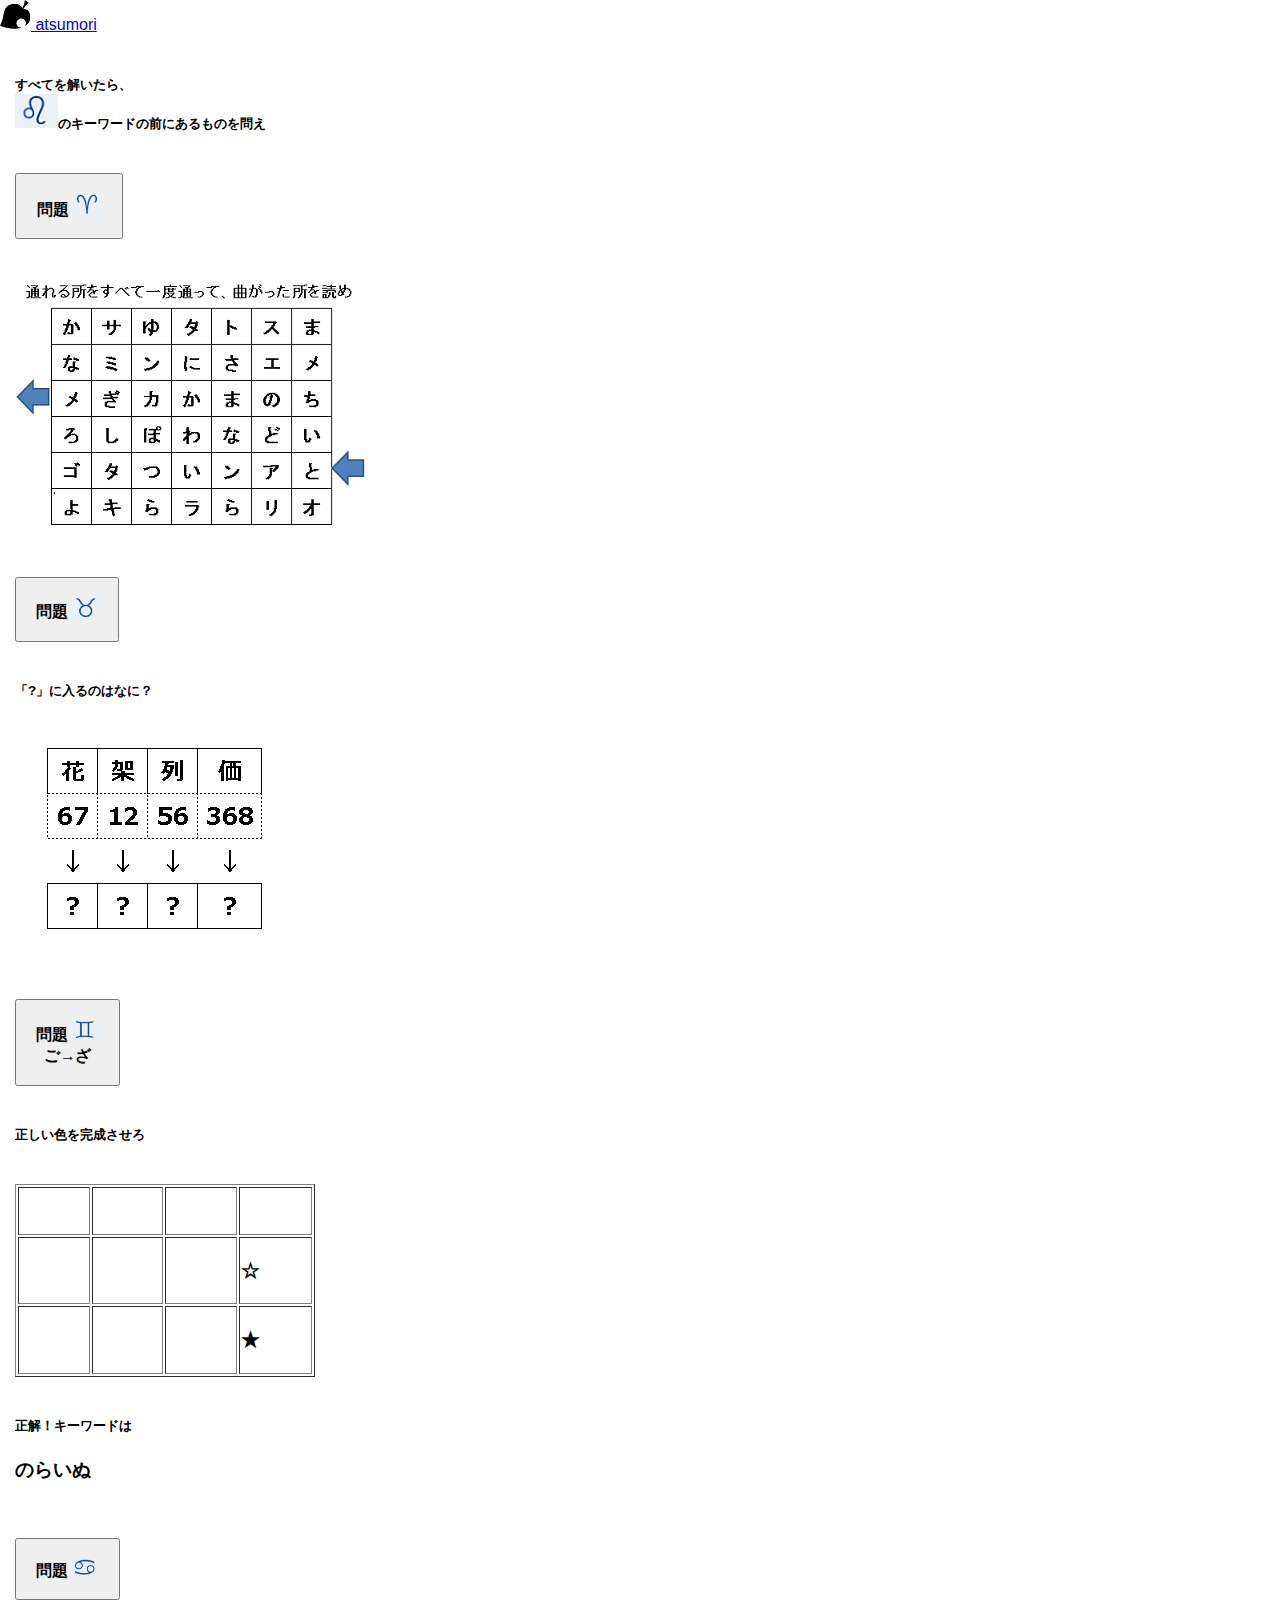
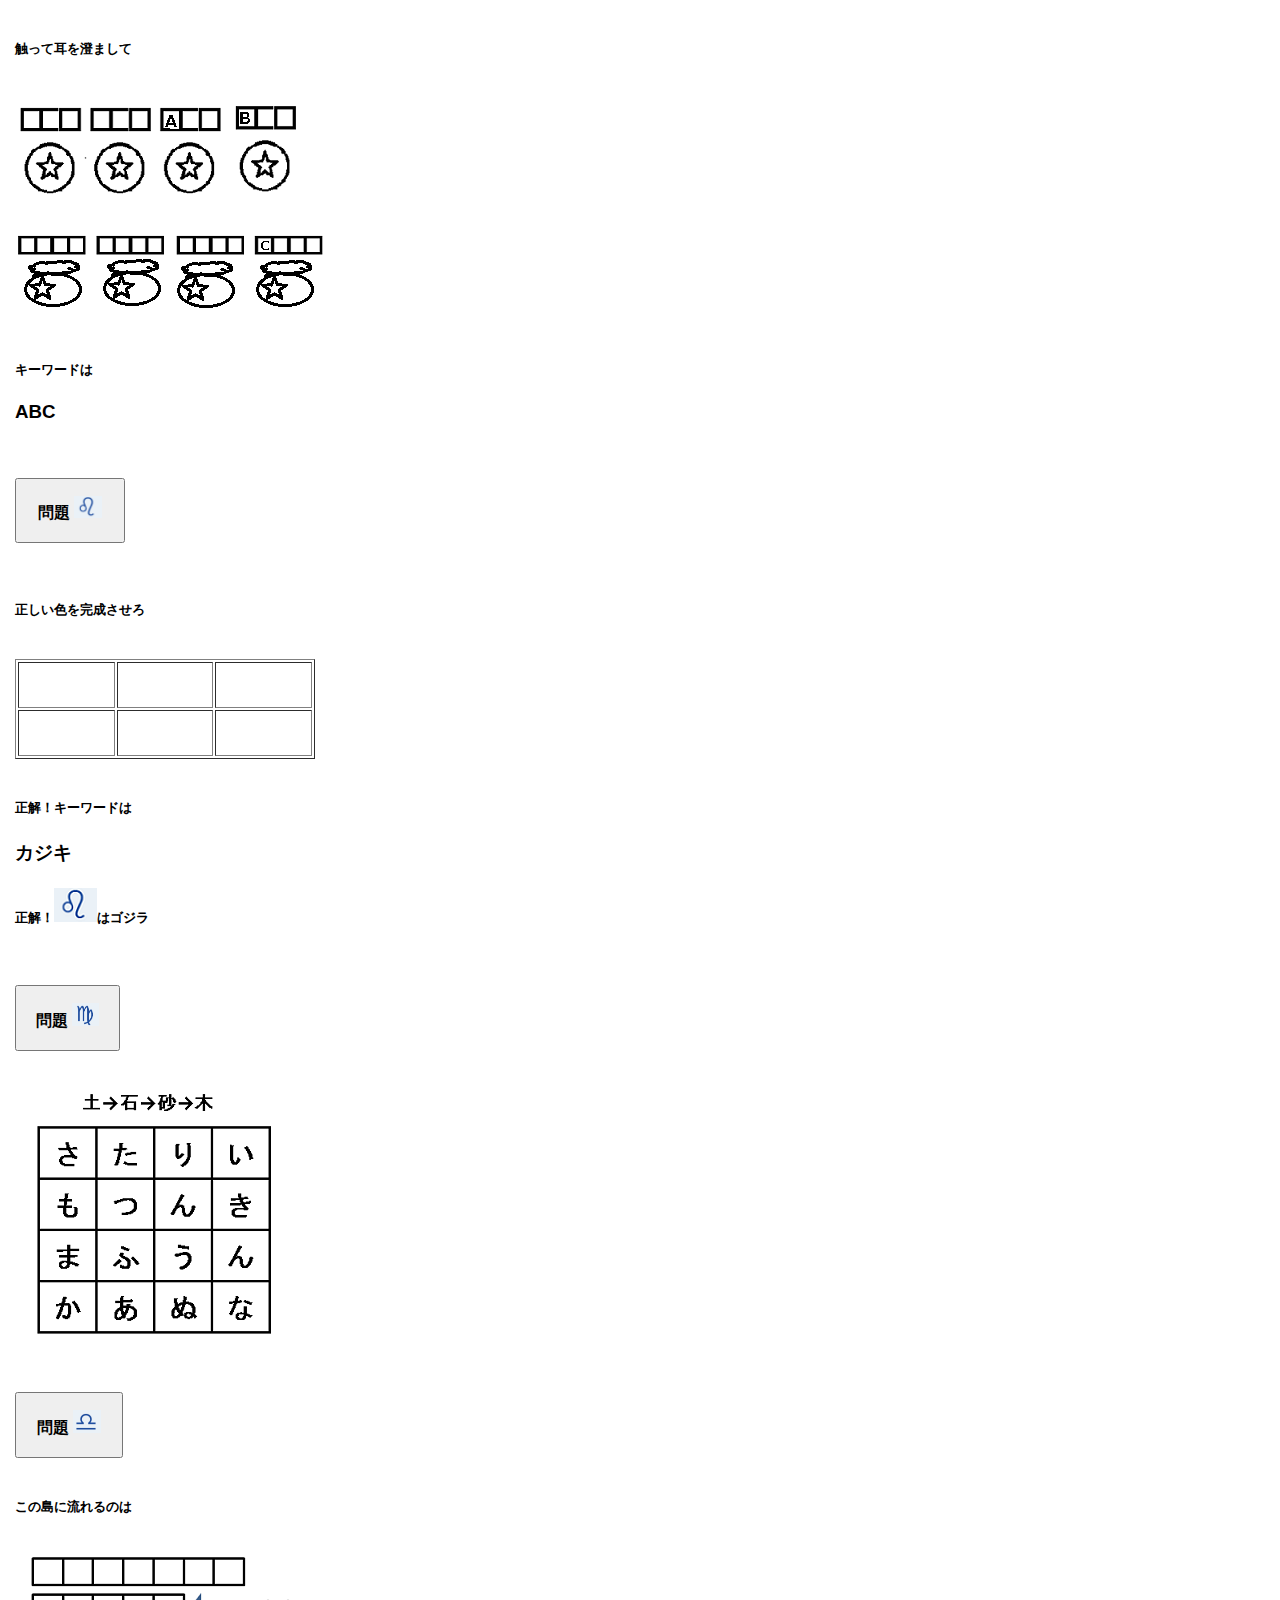
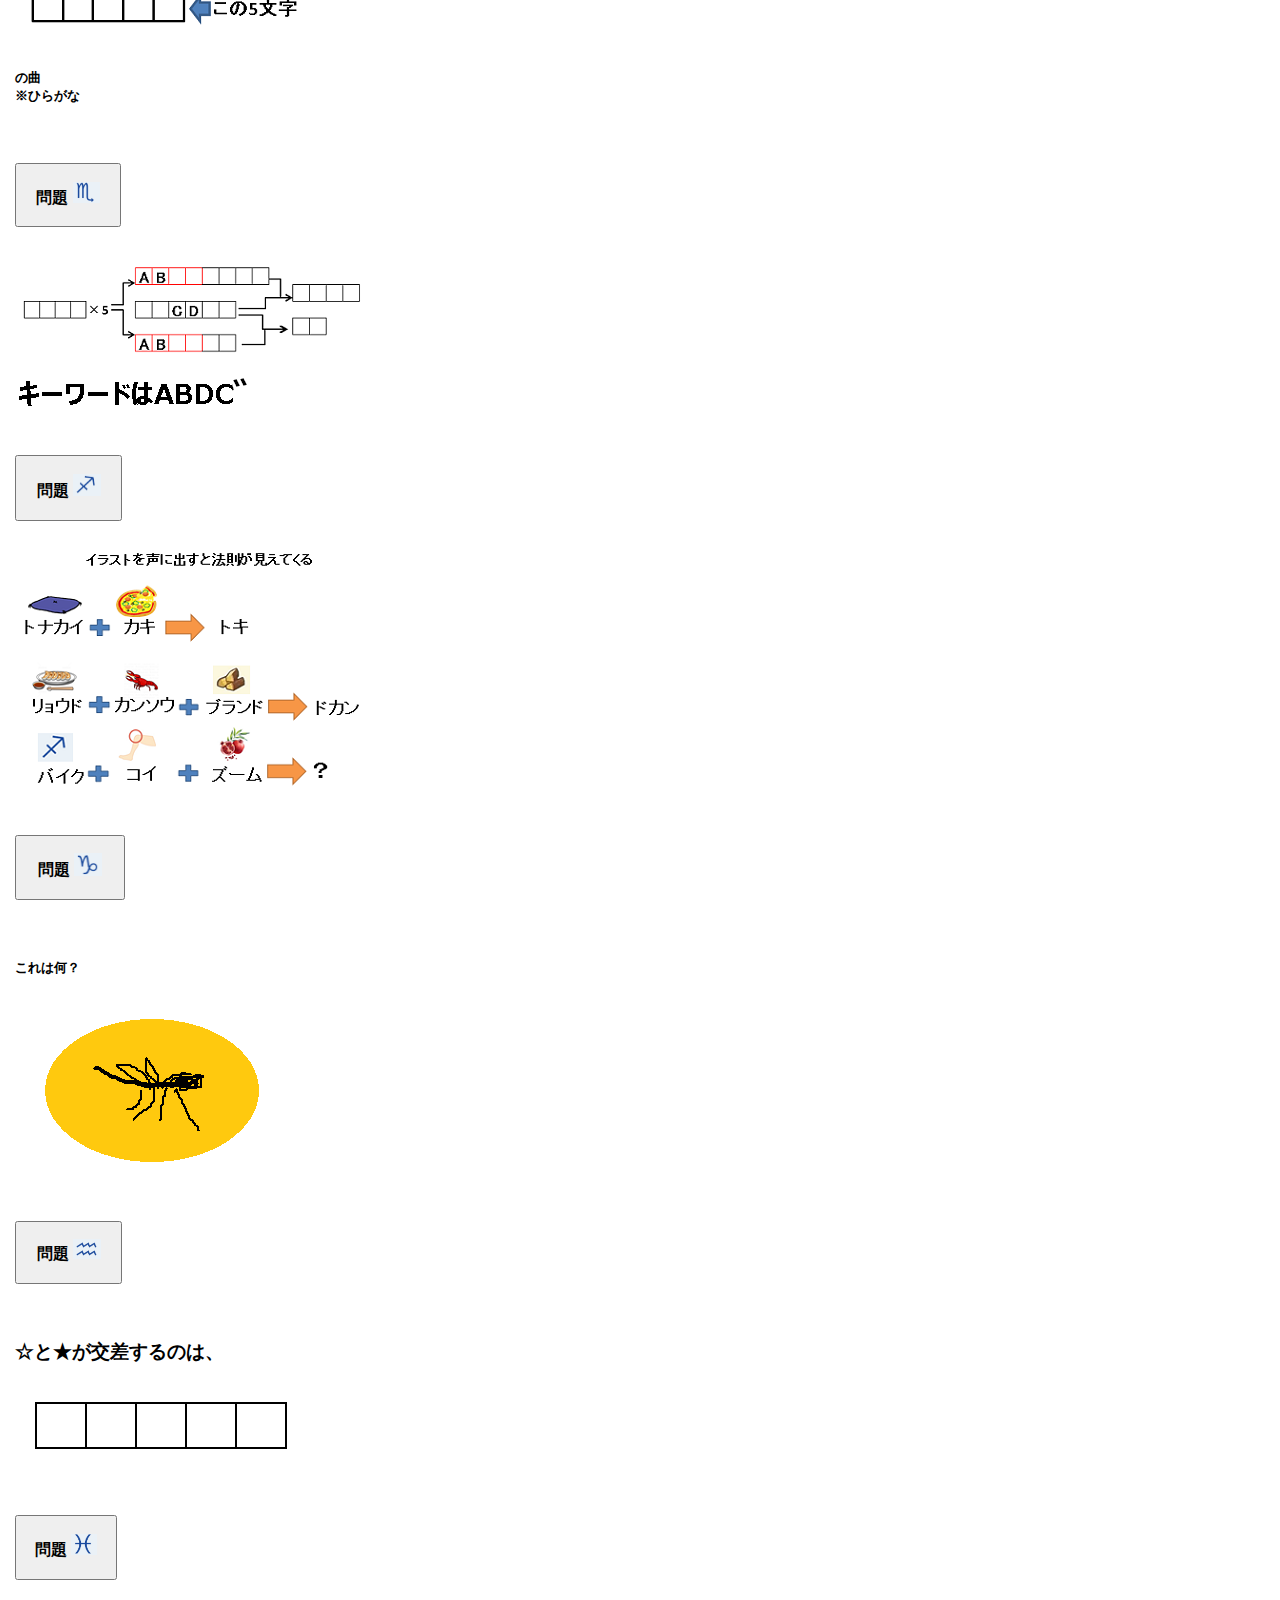
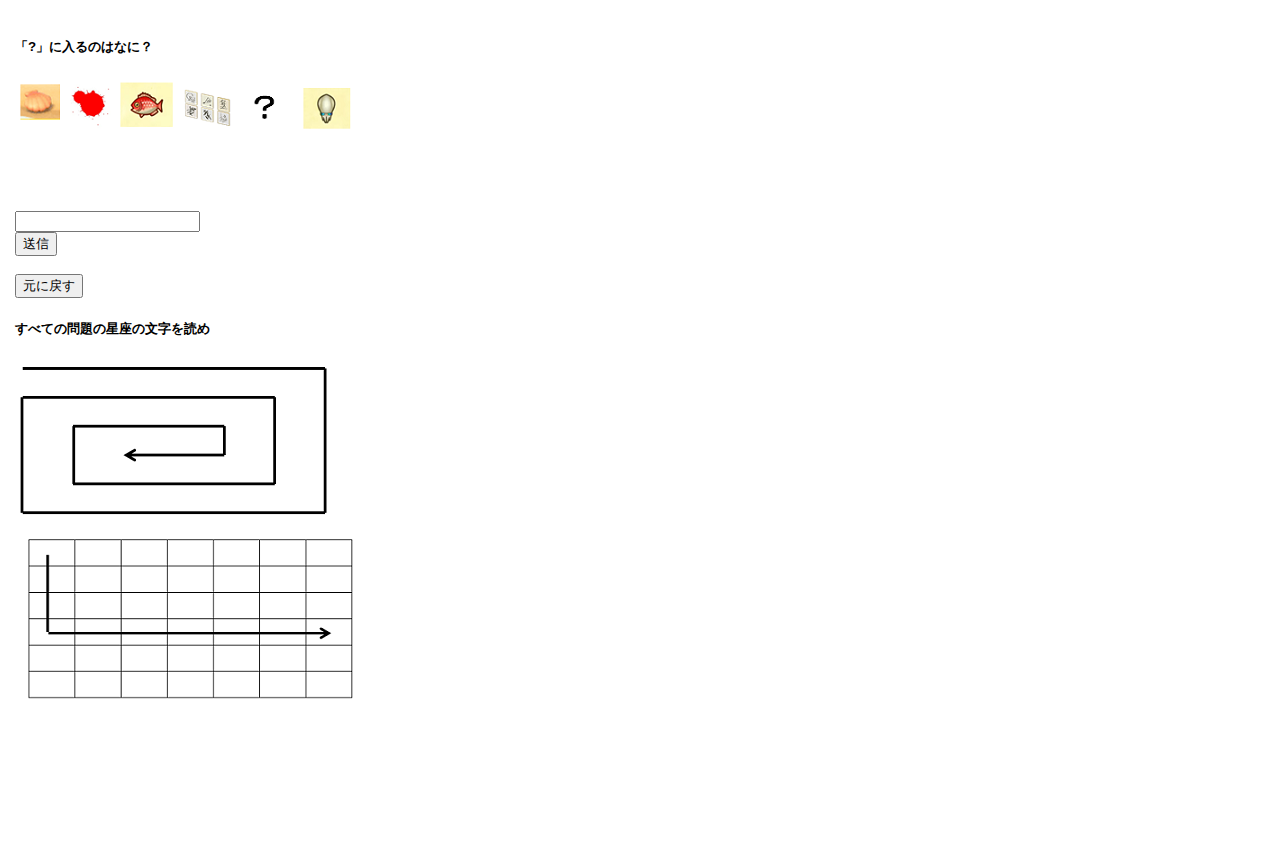
<file: main/index.html>
<!doctype html>
<html lang="ja">
  <head>
    <!-- Required meta tags -->
    <meta charset="utf-8">
    <meta name="viewport" content="width=device-width, initial-scale=1, shrink-to-fit=no">

    <!-- Bootstrap CSS -->
    <link rel="stylesheet" href="https://stackpath.bootstrapcdn.com/bootstrap/4.1.3/css/bootstrap.min.css" integrity="sha384-MCw98/SFnGE8fJT3GXwEOngsV7Zt27NXFoaoApmYm81iuXoPkFOJwJ8ERdknLPMO" crossorigin="anonymous">
    <link rel="stylesheet" href="../css/main.css" >
    
    
    <!-- jquery読み込み -->   
    <script src="https://code.jquery.com/jquery-2.2.4.min.js"></script>
   <!--
    <script src="https://ajax.googleapis.com/ajax/libs/jquery/3.4.1/jquery.min.js"></script>
    -->  



    <title >ベロー島からの脱出</title>
  </head>
  <body class="body">
<nav class="navbar navbar-light bg-light">
  <a class="navbar-brand" href="#"><img src="../img/header.jpg"> atsumori</a>
</nav>
 
 
 <div class="main container">
 
 <h5 id="maintext">すべてを解いたら、<br><img class="topword" src="../img/Leo_min.bmp">のキーワードの前にあるものを問え</h5>
 
  
  <br>
  
  <!-- おひつじ座 -->  
  <button type="button" class="btn btn-info" data-toggle="collapse" data-target="#collapseExample" aria-expanded="false" aria-controls="collapseExample" value="1">
  <h3> 問題 <img class="star" src="../img/Aries.bmp" id="aries"></h3>
  </button>

   <div class="collapse" id="collapseExample" value="1">
   <br>
   <br>
 <img src="../img/meiro.png"  id="">
  </div>
  <br>
  <br>
  
    <!-- おうし座 -->  
  <button type="button" class="btn btn-info" data-toggle="collapse" data-target="#collapseExample2" aria-expanded="false" aria-controls="collapseExample" value="2">
  <h3> 問題 <img class="star" src="../img/Taurus.bmp"></h3>
  </button>

   <div class="collapse" id="collapseExample2" value="2">
  <br>
  <h5>「?」に入るのはなに？</h5>
<img src="../img/kanji.png"  id="">
  </div>
  <br>
  <br>


<!-- ふたご座 -->  
  <button type="button" class="btn btn-info d-inline-block" data-toggle="collapse" data-target="#collapseExample3" aria-expanded="false" aria-controls="collapseExample" value="3">
  <h3> 問題 <img class="star inline" src="../img/Gemini.bmp"/><div id="goza" class="d-none">ご→ざ</div></h3>
  </button>

   <div class="collapse" id="collapseExample3" value="3">
   <br>
   <h5>正しい色を完成させろ</h5>
   <br>
   <table border="1" width="300" height="100">
<tbody>
<tr>
<td class="egg"value = "0"> </td>
<td class="egg"value = "0"> </td>
<td class="egg"value = "0"> </td>
<td class="egg"value = "0"> </td>
</tr>
<tr>
<td class="egg"value = "0"> </td>
<td class="egg"value = "0"> </td>
<td class="egg"value = "0"> </td>
<td class="egg"value = "0"><div class="text-center d-none" id="starmark"><h3>☆</h3></div></td>
</tr>
<tr>
<td class="egg"value = "0"> </td>
<td class="egg"value = "0"> </td>
<td class="egg"value = "0"> </td>
<td class="egg"value = "0" ><div class="text-center d-none" id="starmark2"><h3>★</h3></div> </td>
</tr>
</tbody>
</table> 
<br>
  <div id="answer3" class="d-none">
  <h5>正解！キーワードは</h5>
  <h3>のらいぬ</h3>
  </div>
  </div>
  <br>

  <br>


<!-- かに座 -->  
  <button type="button" class="btn btn-info" data-toggle="collapse" data-target="#collapseExample4" aria-expanded="false" aria-controls="collapseExample" value="4">
  <h3> 問題 <img class="star" src="../img/Cancer.bmp"></h3>
  </button>

   <div class="collapse" id="collapseExample4" value="4">
   <br>
   <h5>触って耳を澄まして</h5>
   <br>
   <a onClick="sound()">
    <img src="../img/bell.png"  id="">
   </a>    
   <br>
   <br>
    <a onClick="sound2()">
    <img src="../img/bell2.png"  id="">
   </a>  
   <br>
   <br>
   <h5>キーワードは</h5>
  <h3>ABC</h3>
  </div>
  <br>
  <br>


<!-- しし座 -->  
  <button type="button" class="btn btn-info" data-toggle="collapse" data-target="#collapseExample5" aria-expanded="false" aria-controls="collapseExample" value="5">
  <h3> 問題 <img class="star" src="../img/Leo.bmp" id="leo"></h3>
  </button>

   <div class="collapse" id="collapseExample5" value="5">
   <br>
   <br>
   <h5>正しい色を完成させろ</h5>
   <br>
   <table border="1" width="300" height="100">
<tbody>
<tr>
<td class="kin"value = "0"> </td>
<td class="kin"value = "0"> </td>
<td class="kin"value = "0"> </td>
</tr>
<tr>
<td class="kin"value = "0"> </td>
<td class="kin"value = "0"> </td>
<td class="kin"value = "0"> </td>
</tr>
</tbody>
</table> 
<br>
  <div id="answer5" class="d-none">
  <h5>正解！キーワードは</h5>
  <h3>カジキ</h3>
  </div>
  <div id="answer52" class="d-none">
  <h5>正解！<img class="" src="../img/Leo_min.bmp">はゴジラ</h5>

  </div>
  </div>
  <br>
  <br>


<!--おとめ座 -->  
  <button type="button" class="btn btn-info" data-toggle="collapse" data-target="#collapseExample6" aria-expanded="false" aria-controls="collapseExample" value="6">
  <h3> 問題 <img class="star" src="../img/Virgo.bmp"></h3>
  </button>

   <div class="collapse" id="collapseExample6" value="6">
   <br>
   <br>
 <img src="../img/tuchi.png"  id="">
  </div>
  <br>
  <br>

<!--てんびん座 -->  
  <button type="button" class="btn btn-info" data-toggle="collapse" data-target="#collapseExample7" aria-expanded="false" aria-controls="collapseExample" value="7">
  <h3> 問題 <img class="star" src="../img/Libra.bmp"></h3>
  </button>

   <div class="collapse" id="collapseExample7" value="7">
   <br>
  <h5>この島に流れるのは</h5>
      <img src="../img/touka.png"  id="">
  <h5>の曲<br>※ひらがな</h5>  </div>
  <br>
  <br>
  
 
<!--さそり座 -->  
    <button type="button" class="btn btn-info" data-toggle="collapse" data-target="#collapseExample8" aria-expanded="false" aria-controls="collapseExample" value="8">
  <h3> 問題 <img class="star" src="../img/Scorpio.bmp"></h3>
  </button>

   <div class="collapse" id="collapseExample8" value="8">
   <br>
    <img src="../img/sasori.png"  id="">  
       <br>
    <img src="../img/sasorian.png"  id=""> 
  </div>
  <br>
  <br>
  
<!--いて座 --> 
    <button type="button" class="btn btn-info" data-toggle="collapse" data-target="#collapseExample9" aria-expanded="false" aria-controls="collapseExample" value="9">
  <h3> 問題 <img class="star" src="../img/Sagittarius.bmp"></h3>
  </button>

   <div class="collapse" id="collapseExample9" value="9">
   <br>
    <img src="../img/iteza.png"  id="">  </div>
  <br>
  <br>
  
<!--やぎ座 --> 
    <button type="button" class="btn btn-info" data-toggle="collapse" data-target="#collapseExample10" aria-expanded="false" aria-controls="collapseExample"  value="10">
  <h3> 問題 <img class="star" src="../img/Capricorn.bmp"></h3>
  </button>

   <div class="collapse" id="collapseExample10" value="10">
   <br>
   <br>
  <h5>これは何？</h5>
      <img src="../img/ari.png"  id="">
  <br>
  </div>
  <br>
  <br>

<!--みずがめ座 --> 
    <button type="button" class="btn btn-info" data-toggle="collapse" data-target="#collapseExample11" aria-expanded="false" aria-controls="collapseExample" value="11">
  <h3> 問題 <img class="star" src="../img/Aquarius.bmp"></h3>
  </button>

   <div class="collapse" id="collapseExample11" value="11">
   <br>
   <br>
  <h3>☆と★が交差するのは、</h3>
   <img src="../img/hoshi.PNG"  id="">
  </div>
  <br>
  <br>

<!--うお座 --> 
    <button type="button" class="btn btn-info" data-toggle="collapse" data-target="#collapseExample12" aria-expanded="false" aria-controls="collapseExample" value="12">
  <h3> 問題 <img class="star" src="../img/Pisces.bmp" id="pisces"></h3>
  </button>

   <div class="collapse" id="collapseExample12" value="12">
   <br>
   <br>
  <h5>「?」に入るのはなに？</h5>
      <img src="../img/retsu.png"  id="">
  </div>
  <br>
  <br>

     <br>
     <br>

    <div class="form-group">
     <input id="text" type="text" class="form-control" >
    </div>
    <button id="submit" role="button" class="btn btn-primary">送信</button>
	<br>
	<br>
	<button id="reverse" role="button" class="btn btn-primar d-none">元に戻す</button>
    <br>
    
      <div class="d-none" id="uzu">
	   <h5> すべての問題の星座の文字を読め</h5>
      <img src="../img/uzu.PNG" >
      </div>
      
      <div class="d-none" id="eru">
      <img src="../img/last.PNG" >
      </div>

      </div>
      </div>
      
      <br>
      <br>
       <br>
      <br>
      
    <footer class="footer d-flex align-items-center">
  <div class="container text-center">
    <p class="text-muted">Bello Island</p>
  </div>
    </footer>
    
    <!-- 音声読み込み -->
    <audio id="sound-file" preload="auto">
	<source src="../sound/bell.m4a" type="audio/mpeg">
    </audio>
     <audio id="sound-file2" preload="auto">
  	<source src="../sound/bell2.m4a" type="audio/mpeg">
	</audio>
    
    <!-- Optional JavaScript -->
    <!-- jQuery first, then Popper.js, then Bootstrap JS -->
    <script src="https://code.jquery.com/jquery-3.3.1.slim.min.js" integrity="sha384-q8i/X+965DzO0rT7abK41JStQIAqVgRVzpbzo5smXKp4YfRvH+8abtTE1Pi6jizo" crossorigin="anonymous"></script>
    <script src="https://cdnjs.cloudflare.com/ajax/libs/popper.js/1.14.3/umd/popper.min.js" integrity="sha384-ZMP7rVo3mIykV+2+9J3UJ46jBk0WLaUAdn689aCwoqbBJiSnjAK/l8WvCWPIPm49" crossorigin="anonymous"></script>
    <script src="https://stackpath.bootstrapcdn.com/bootstrap/4.1.3/js/bootstrap.min.js" integrity="sha384-ChfqqxuZUCnJSK3+MXmPNIyE6ZbWh2IMqE241rYiqJxyMiZ6OW/JmZQ5stwEULTy" crossorigin="anonymous"></script>
    <!-- js読み込み -->   
    <script src="../js/main.js"></script>
  </body>
</html>
</file>
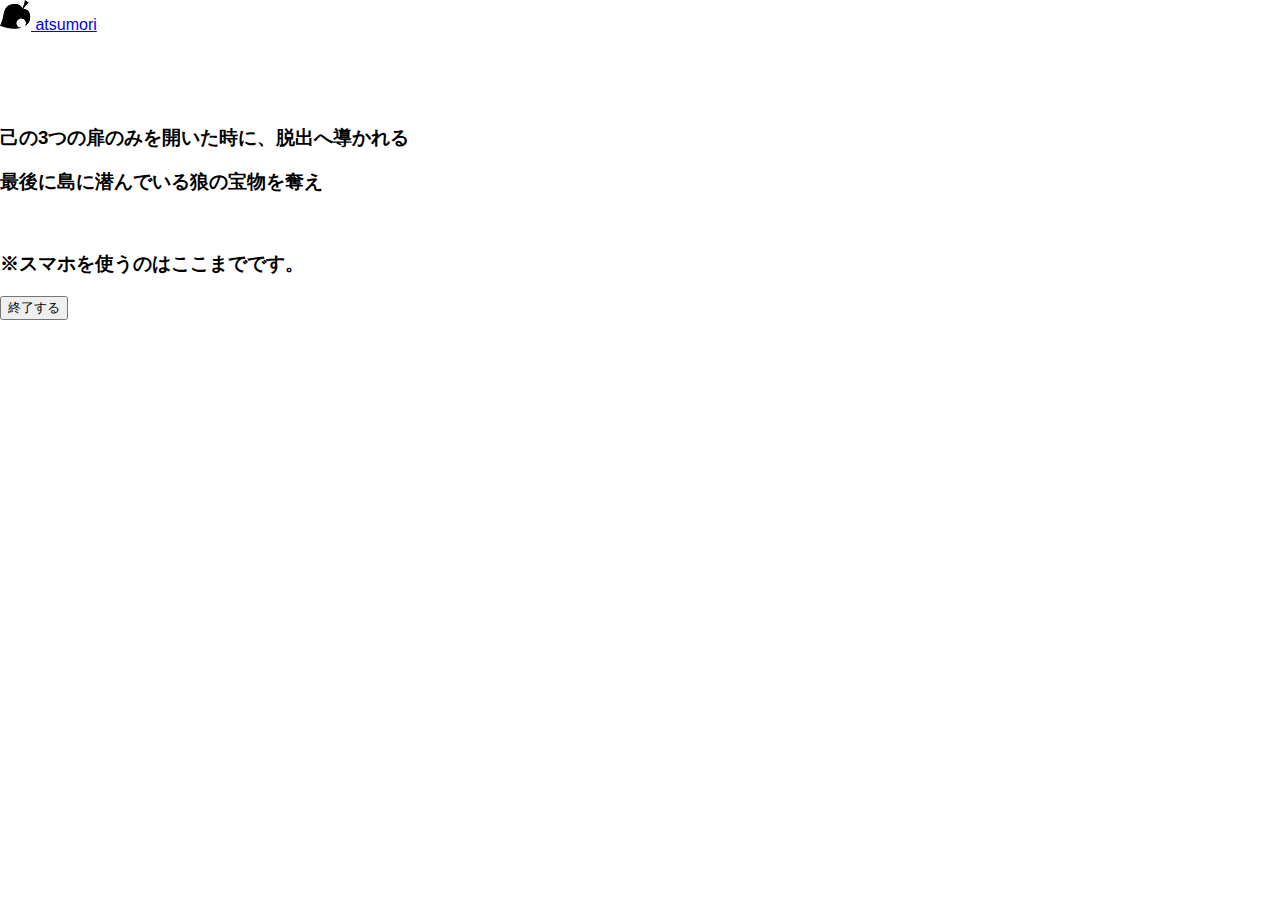
<file: next/index.html>
<!doctype html>
<html lang="ja">
  <head>
    <!-- Required meta tags -->
    <meta charset="utf-8">
    <meta name="viewport" content="width=device-width, initial-scale=1, shrink-to-fit=no">

    <!-- Bootstrap CSS -->
    <link rel="stylesheet" href="https://stackpath.bootstrapcdn.com/bootstrap/4.1.3/css/bootstrap.min.css" integrity="sha384-MCw98/SFnGE8fJT3GXwEOngsV7Zt27NXFoaoApmYm81iuXoPkFOJwJ8ERdknLPMO" crossorigin="anonymous">
    <link rel="stylesheet" href="../css/main.css" >
    
    
    <!-- jquery読み込み -->   
    <script src="https://code.jquery.com/jquery-2.2.4.min.js"></script>
   <!--
    <script src="https://ajax.googleapis.com/ajax/libs/jquery/3.4.1/jquery.min.js"></script>
    -->  
    <!-- ヘッダー読み込み
    <script src="../js/main.js"></script>-->


    <title >ベロー島からの脱出</title>
    
     
    
  </head>
  <body class="body">
<nav class="navbar navbar-light bg-light">
  <a class="navbar-brand" href="#"><img src="../img/header.jpg"> atsumori</a>
</nav>
  <div class="main">
  
<br>

    <div class="container text-center">
    <br>
	<br>
	<br>

    <h3 id="door" class="d">己の3つの扉のみを開いた時に、脱出へ導かれる</h3>
    <div id ="finish" class="d-none">
    <h3>最後に島に潜んでいる狼の宝物を奪え</h3>
    <br>
    <h3>※スマホを使うのはここまでです。</h3>
    <button id="finish" role="button" class="btn btn-primary">終了する</button>
    </div>
<br>
    </div>
    
    
   </div>
   
   <footer class="footer d-flex align-items-center">
  <div class="container text-center">
    <p class="text-muted">Bello Island</p>
  </div>
    </footer>
   
   
   <script language="javascript" type="text/javascript">
     
     //
     localStorage.setItem('last', "OK");
    
    if(localStorage.getItem('finish')) {
   	document.getElementById("door").classList.add("d-none");
	document.getElementById("finish").classList.remove("d-none");
    }
    
    //終了ボタン押下
    document.getElementById("finish").onclick = function(){
    localStorage.clear();
    alert("ありがとうございました。");
    window.location.href = '../'; 
    
    
    }
    
    </script>
    <!-- Optional JavaScript -->
    <!-- jQuery first, then Popper.js, then Bootstrap JS -->
    <script src="https://code.jquery.com/jquery-3.3.1.slim.min.js" integrity="sha384-q8i/X+965DzO0rT7abK41JStQIAqVgRVzpbzo5smXKp4YfRvH+8abtTE1Pi6jizo" crossorigin="anonymous"></script>
    <script src="https://cdnjs.cloudflare.com/ajax/libs/popper.js/1.14.3/umd/popper.min.js" integrity="sha384-ZMP7rVo3mIykV+2+9J3UJ46jBk0WLaUAdn689aCwoqbBJiSnjAK/l8WvCWPIPm49" crossorigin="anonymous"></script>
    <script src="https://stackpath.bootstrapcdn.com/bootstrap/4.1.3/js/bootstrap.min.js" integrity="sha384-ChfqqxuZUCnJSK3+MXmPNIyE6ZbWh2IMqE241rYiqJxyMiZ6OW/JmZQ5stwEULTy" crossorigin="anonymous"></script>
  </body>
</html>
</file>
<file: css/main.css>
body {
    margin: 0;
    display: flex;
    flex-flow: column;
    min-height: 100vh;
    font-family: "Helvetica Neue",
    Arial,
    Meiryo,
    sans-serif;
    
}

.red{
    background-color: red !important;
}


.star{
hight :30%;
width :30%;

}


.main {
    //background: #ffffff;
    flex: 1;
}

footer {
    /* background: #333333;*/
    color: #ffffff;
    height: 40px;
}

.footer {
position: relative;
bottom: 0;
width: 100%;
/* Set the fixed height of the footer here */
height: 60px;
/* background-color: #f5f5f5;*/
margin-top: auto;
}
body > .container {
padding: 20px 15px 0;
min-height: 100%;
}
.container .text-muted {
margin: 20px 0;
}
 
.footer > .container {
padding-right: 15px;
padding-left: 15px;
}

.egg{
width : 75px;
height: 44px;

}
</file>
